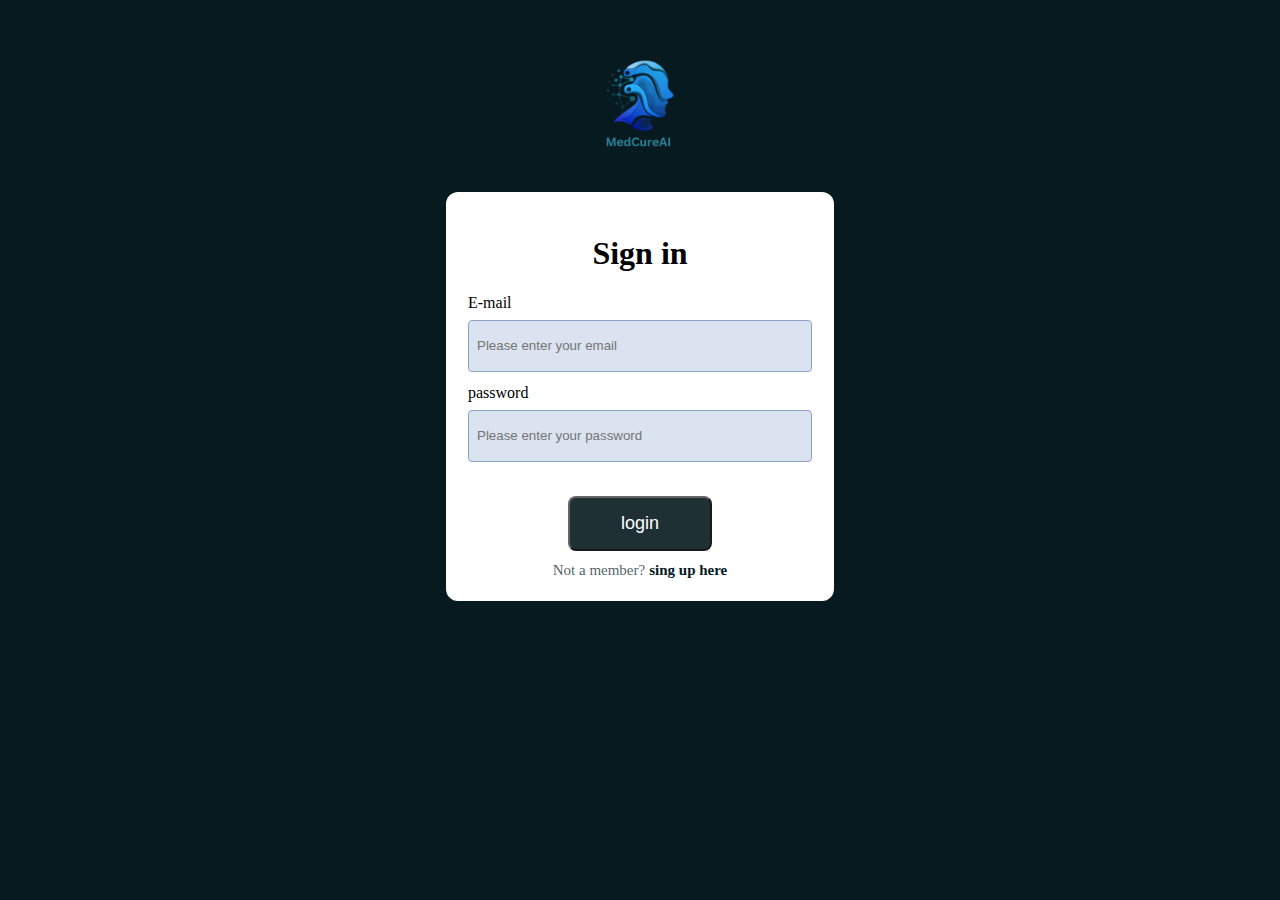
<file: templates/signin.html>
<!DOCTYPE html>
<html lang="en">

<head>
    <meta charset="UTF-8">
  <link rel="icon" type="image/x-icon" href="{{ url_for('static', filename='images/favicon.ico') }}">
  <meta name="viewport" content="width=device-width, initial-scale=1.0">
  
  <title>sign in</title>
    <link rel="stylesheet" href="/static/css/sign.css">
    <link rel="stylesheet" href="/static/css/styles.css">



</head>

<body>

    <a href="/">

        <img src="/static/images/logo.png" class="img">
    </a>
    <div class="center">
        <h1>Sign in</h1>
        <form action="dashboard" method="post">
            <label for="E-mail">E-mail</label><br>
            <input id="E-mail" type="text" placeholder="Please enter your email"> <br>

            <label for="password">password</label><br>
            <input id="password" type="password" placeholder="Please enter your password"><br>
            <div class="btn_div">

                <button id="btn" onclick="location.href='welcome.html';">login</button>
                <div class="singup_link">
                    <h3> Not a member?
                    </h3>
                    <a href="/signup">sing up here</a>
                </div>
            </div>

    </div>



    </form>
</body>

</html>
</file>
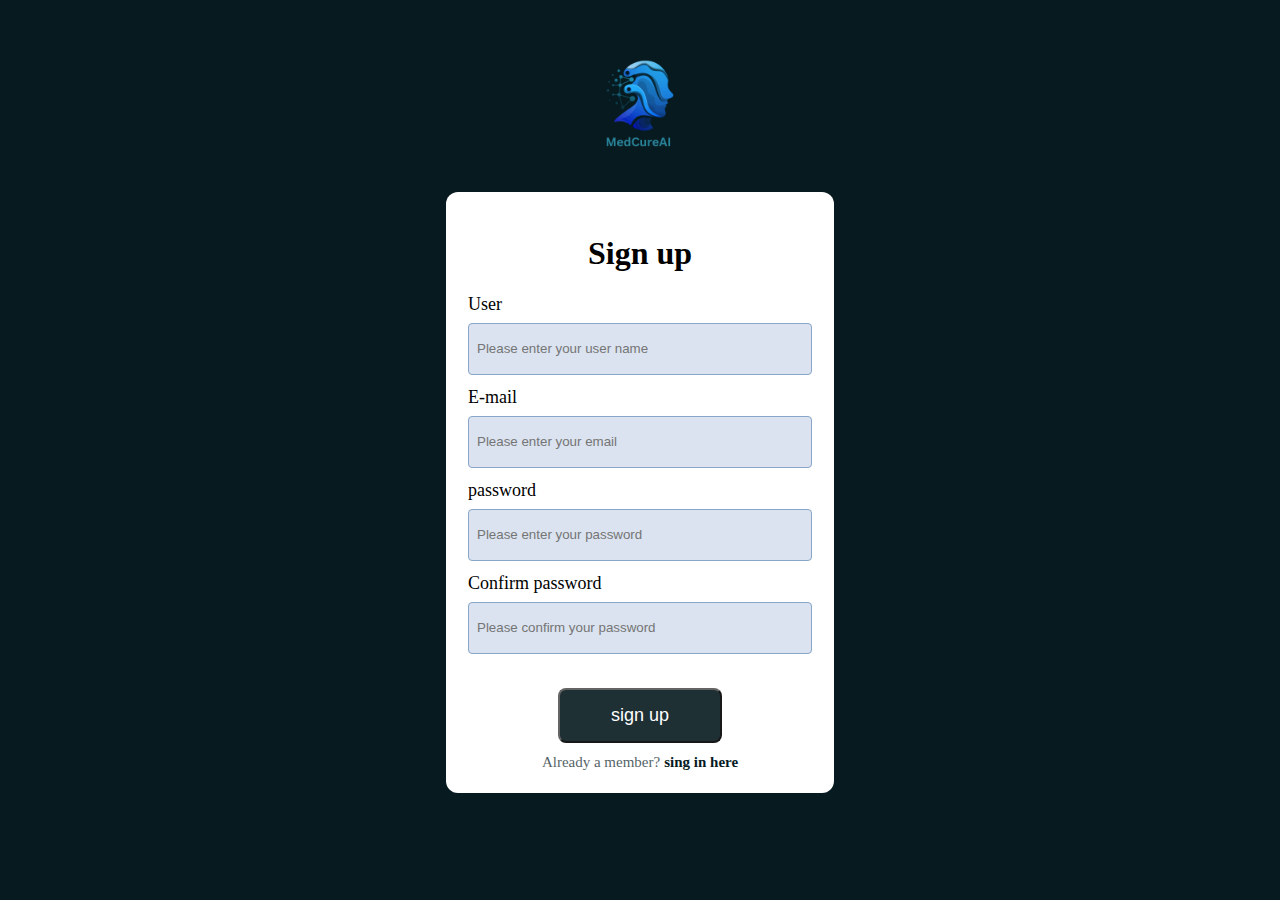
<file: templates/signup.html>
<!DOCTYPE html>
<html lang="en">

<head>
    <meta charset="UTF-8">
  <link rel="icon" type="image/x-icon" href="{{ url_for('static', filename='images/favicon.ico') }}">
  <meta name="viewport" content="width=device-width, initial-scale=1.0">
    <title>sign up</title>
    <link rel="stylesheet" href="/static/css/sign.css">
    <link rel="stylesheet" href="/static/css/styles.css">
</head>

<body>
    <a href="/">

        <img src="/static/images/logo.png" class="img">
    </a>
    <div class="center">
        <h1>Sign up</h1>
        <form action="dashboard" method="post">
            <label class="label" for="User">User</label><br>
            <input id="User" type="text" placeholder="Please enter your user name"> <br>

            <label class="label" for="E-mail">E-mail</label><br>
            <input id="E-mail" type="text" placeholder="Please enter your email"> <br>

            <label class="label" for="password">password</label><br>
            <input id="password" type="password" placeholder="Please enter your password"><br>

            <label class="label" for="Confirm"> Confirm password</label><br>
            <input id="confirm" type="password" placeholder="Please confirm your password "><br>
            <div class="btn_div">

                <button id="btn" onclick="location.href='welcome.html';">sign up</button>
                <div class="singup_link">
                    <h3> Already a member?
                    </h3>
                    <a href="/signin">sing in here</a>
                </div>
            </div>

    </div>

</body>

</html>
</file>
<file: static/css/sign.css>
body {
    margin: 0px;
    padding: 0px;
    font-family:Cambria, Cochin, Georgia, Times, 'Times New Roman', serif;
    width: 100vw;
    padding-top: 55px;
    padding-bottom: 55px;
    /* height: 100vh; */
    display: flex;
    flex-direction: column;
    align-items: center;
    justify-content: center;
    /* padding-top: 22px; */
    background: #061A1F;
    align-self: center;
    justify-self: center;
    overflow: hidden;
    overflow-y: scroll;
}

.center {
    flex: 1;
    display: flex;
    flex-direction: column;
    align-items: center;
    justify-content: center;
    background-color: #FFFFFF;
    border-radius: 12px;
    padding: 22px 22px;
    width: fit-content;
    /* position: absolute; */
    /* top: 50%;
    left: 50%;
    transform: translate(-50%, -50%); */
}

h1 {
    /* color: #89A6C9; */
    font-size: 32px;
    font-weight: 700;
    word-wrap: break-word;
    text-align: center;
}

.label {
    color: #000;
    font-size: 18px;
    font-style: normal;
    font-weight: 400;
    margin-top: 15px;
    /* line-height: normal; */

}

input {
    width: 326px;
    height: 50px;
    padding: 0px 8px;
    border-radius: 4px;
    margin-bottom: 12px;
    margin-top: 8px;
    background-color: #dae3ef;
    border: 1px solid #89A6C9;

}

.btn_div * {
    margin: 0px;
    /* padding: 0px; */
}

.btn_div {
    display: flex;
    flex-direction: column;
    align-items: center;
    justify-content: center;
    margin-top: 22px;
    width: 100%;

}

button {
    background-color: #061A1F;
    border-radius: 8px;
    color: #FFF;
    font-size: 18px;
    padding: 15px 51px;
    cursor: pointer;
    opacity: .9;
    /* width: 270px;
    height: 95px; */
    /* font-weight: 400; */

}
button:hover{
    opacity: 1;
}

a {
    color: #061A1F;
    font-size: 15px;
    text-decoration: none;
    font-style: normal;
    font-weight: 700;
    line-height: normal;
}

.singup_link{
    padding-top: 11px;
    display: flex;
    flex-direction: row;
    align-items: center;
    justify-content: center;

}

h3{
    color: #061A1F;
    font-size: 15px;
    opacity: .7;
    font-style: normal;
    font-weight: 500;
    padding-right: 4px;

}

.img{
    height: 100px;
    width: auto;
    margin-bottom: 33px;
}
</file>
<file: static/css/styles.css>
/* Hide scrollbar for all elements */
::-webkit-scrollbar {
  width: 0.5em;
}

::-webkit-scrollbar-track {
  background-color: transparent;
}

::-webkit-scrollbar-thumb {
  background-color: #58B2C9;
  opacity: .9;
  border-radius: 22px;
}

/* Optional: Style scrollbar on hover */
::-webkit-scrollbar-thumb:hover {
  background-color: #58B2C9;
  opacity: 1;
  border-radius: 22px;
}
</file>
